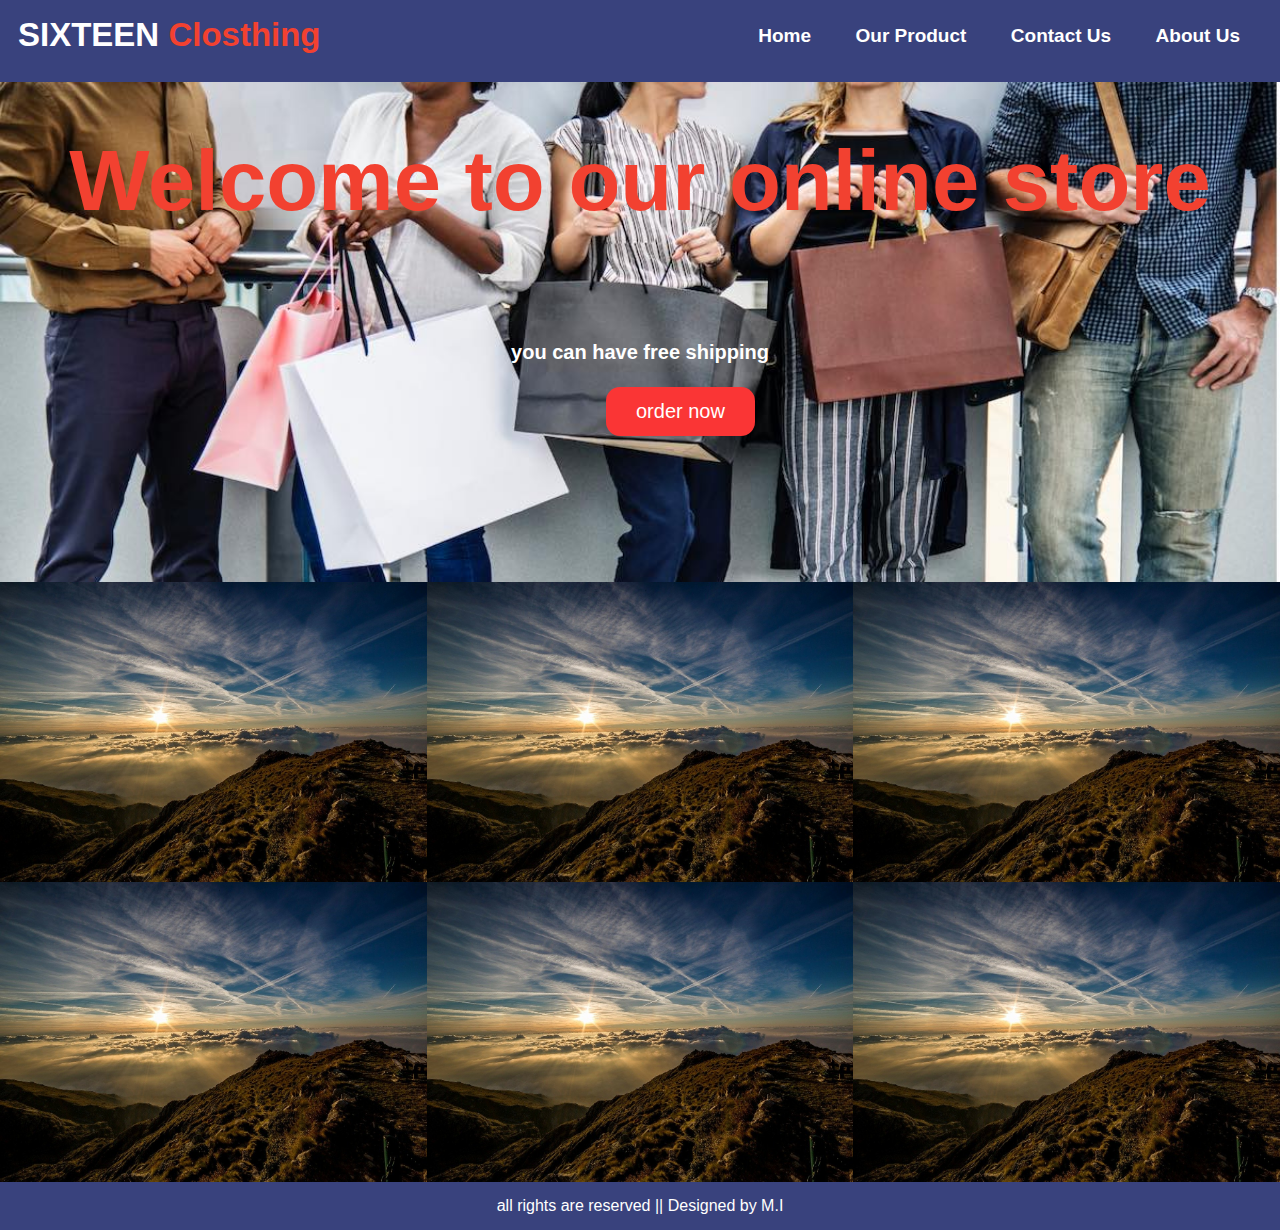
<file: index.html>
<!DOCTYPE html>
<html lang="en" dir="ltr">
  <head>
    <meta charset="utf-8">
    <title></title>
    <link rel="stylesheet" href="style.css">
  </head>
  <body>

<!--NAVBAR--->
    <nav class="navbar">
      <div class="logo">
        SIXTEEN <span>Closthing</span>
      </div>
      <div class="info">
        <ul>
          <li><a href="six.html">Home</a></li>
          <li><a href="our product.html">Our Product</a></li>
          <li><a href="contact.html">Contact Us</a></li>
          <li><a href="about us.html">About Us</a></li>
        </ul>
      </div>
    </nav>

    <div class="clear"></div>

    <!-----background--->
    

    <div class="show">
        <div class="info">
          <h1>Welcome to our online store</h1>
          <p>you can have free shipping</p>
          <button>order now</button>
        </div>
    </div>

<!---imgs---->

<div class="pic">
    <div class="img">
      <img src="dawn.jpg" alt="mountain">
    </div>
    <div class="img">
      <img src="dawn.jpg" alt="mountain">
    </div>
    <div class="img">
      <img src="dawn.jpg" alt="mountain">
    </div>
    <div class="img">
      <img src="dawn.jpg" alt="mountain">
    </div>
    <div class="img">
      <img src="dawn.jpg" alt="mountain">
    </div>
    <div class="img">
      <img src="dawn.jpg" alt="mountain">
    </div>
</div>


<!---footer--->
<footer>
all rights are reserved || Designed by M.I
</footer>


  </body>
</html>
</file>
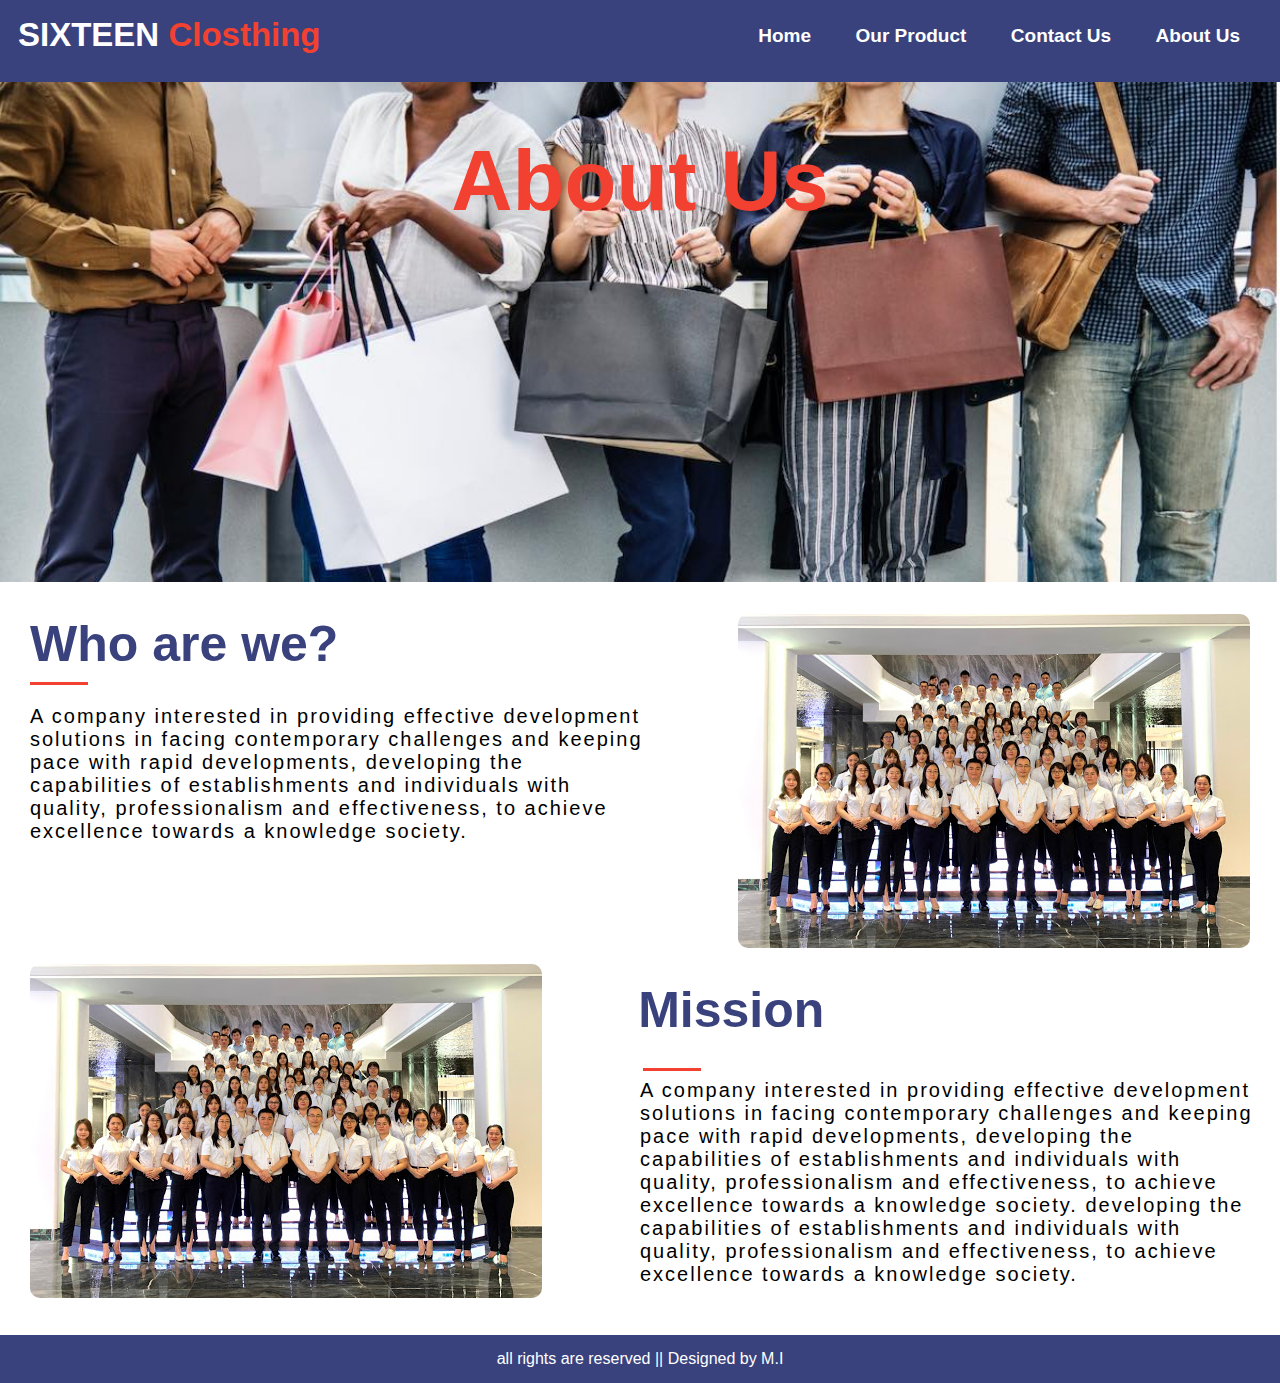
<file: about us.html>
<!DOCTYPE html>
<html lang="en" dir="ltr">
  <head>
    <meta charset="utf-8">
    <title></title>
    <link rel="stylesheet" href="style.css">
  </head>
  <body>

<!--NAVBAR--->
    <nav class="navbar">
      <div class="logo">
        SIXTEEN <span>Closthing</span>
      </div>
      <div class="info">
        <ul>
          <li><a href="six.html">Home</a></li>
          <li><a href="our product.html">Our Product</a></li>
          <li><a href="contact.html">Contact Us</a></li>
          <li><a href="about us.html">About Us</a></li>
        </ul>
      </div>
    </nav>

    <div class="clear"></div>

    <!-----background--->

    <div class="show">
        <div class="info">
          <h1>About Us</h1>
        </div>

        <div class="clear"></div>
    </div>

<!---about us---->

<div class="about">

      <h1>Who are we?</h1>
      <div class="spreator"></div>

            <div class="text">

              <p> A company interested in providing effective development solutions
                in facing contemporary challenges and keeping pace with rapid
                developments, developing the capabilities of establishments and
                individuals with quality, professionalism and effectiveness,
                to achieve excellence towards a knowledge society.</p>
            </div>



            <div class="pic">

               <img src="unnamed.jpg" alt="team">
            </div>
</div>

                      <!--mission-->
<div class="about2">

      <h1>Mission</h1>
      <div class="spreator"></div>

            <div class="text">

              <p> A company interested in providing effective development solutions
                in facing contemporary challenges and keeping pace with rapid
                developments, developing the capabilities of establishments and
                individuals with quality, professionalism and effectiveness,
                to achieve excellence towards a knowledge society.
                developing the capabilities of establishments and
               individuals with quality, professionalism and effectiveness,
               to achieve excellence towards a knowledge society.</p>
            </div>



            <div class="pic">

               <img src="unnamed.jpg" alt="team">
            </div>
</div>



<!---footer--->
<footer>
all rights are reserved || Designed by M.I
</footer>


  </body>
</html>
</file>
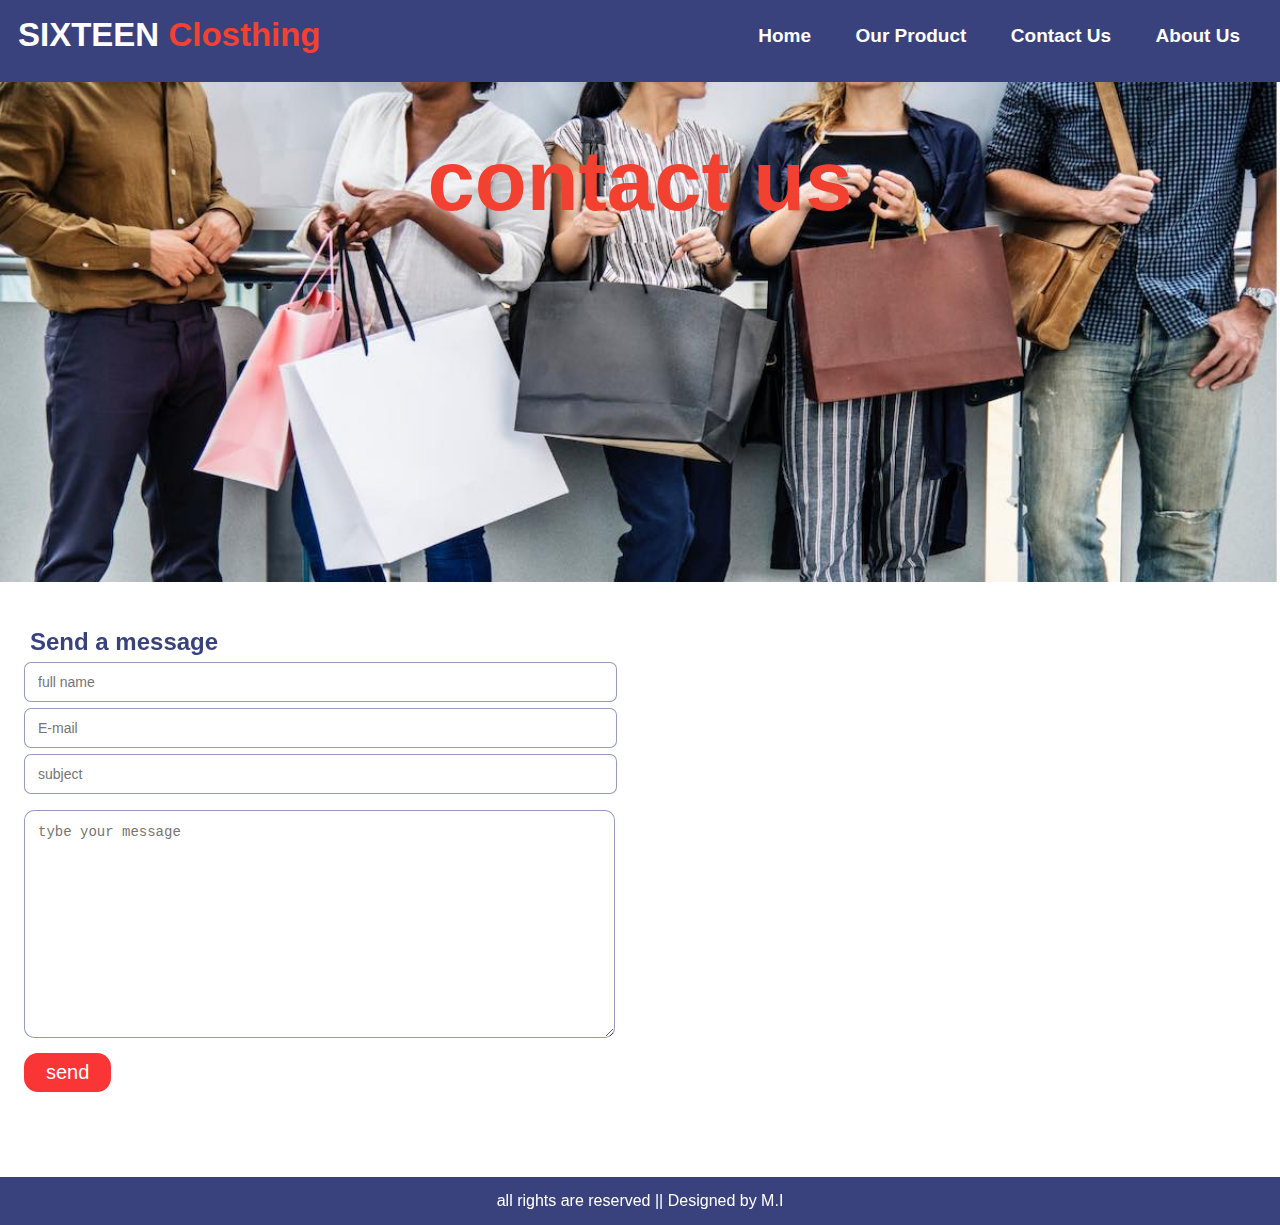
<file: contact.html>
<!DOCTYPE html>
<html lang="en" dir="ltr">
  <head>
    <meta charset="utf-8">
    <title></title>
    <link rel="stylesheet" href="style.css">
  </head>
  <body>

<!--NAVBAR--->
    <nav class="navbar">
      <div class="logo">
        SIXTEEN <span>Closthing</span>
      </div>
      <div class="info">
        <ul>
          <li><a href="six.html">Home</a></li>
          <li><a href="our product.html">Our Product</a></li>
          <li><a href="contact.html">Contact Us</a></li>
          <li><a href="about us.html">About Us</a></li>
        </ul>
      </div>
    </nav>

    <div class="clear"></div>

    <!-----background--->

    <div class="show">
        <div class="info">
          <h1>contact us</h1>
        </div>
        <div class="clear"></div>
    </div>


<!----contact---->

<div class="contact">
  <h2>Send a message</h2>
      <div class="data">
          <form>
            <input type="text" name="name" placeholder="full name">
            <input type="text" name="E-mail" placeholder="E-mail">
            <input type="text" name="subject" placeholder="subject">
            <textarea placeholder="tybe your message"name="message" rows="8" cols="80"></textarea>
          </form>

          <button>send</button>
      </div>
  <div class="map">

<iframe width="630" height="400" frameborder="0" scrolling="no" marginheight="0" marginwidth="0" src="https://maps.google.com/maps?width=100%25&amp;height=600&amp;hl=en&amp;q=1%20Grafton%20Street,%20Dublin,%20Ireland+(My%20Business%20Name)&amp;t=&amp;z=14&amp;ie=UTF8&amp;iwloc=B&amp;output=embed"></iframe>

  </div>
  <div class="clear"></div>
</div>


<!---footer--->
<footer>
all rights are reserved || Designed by M.I
</footer>

</body>
</html>
</file>
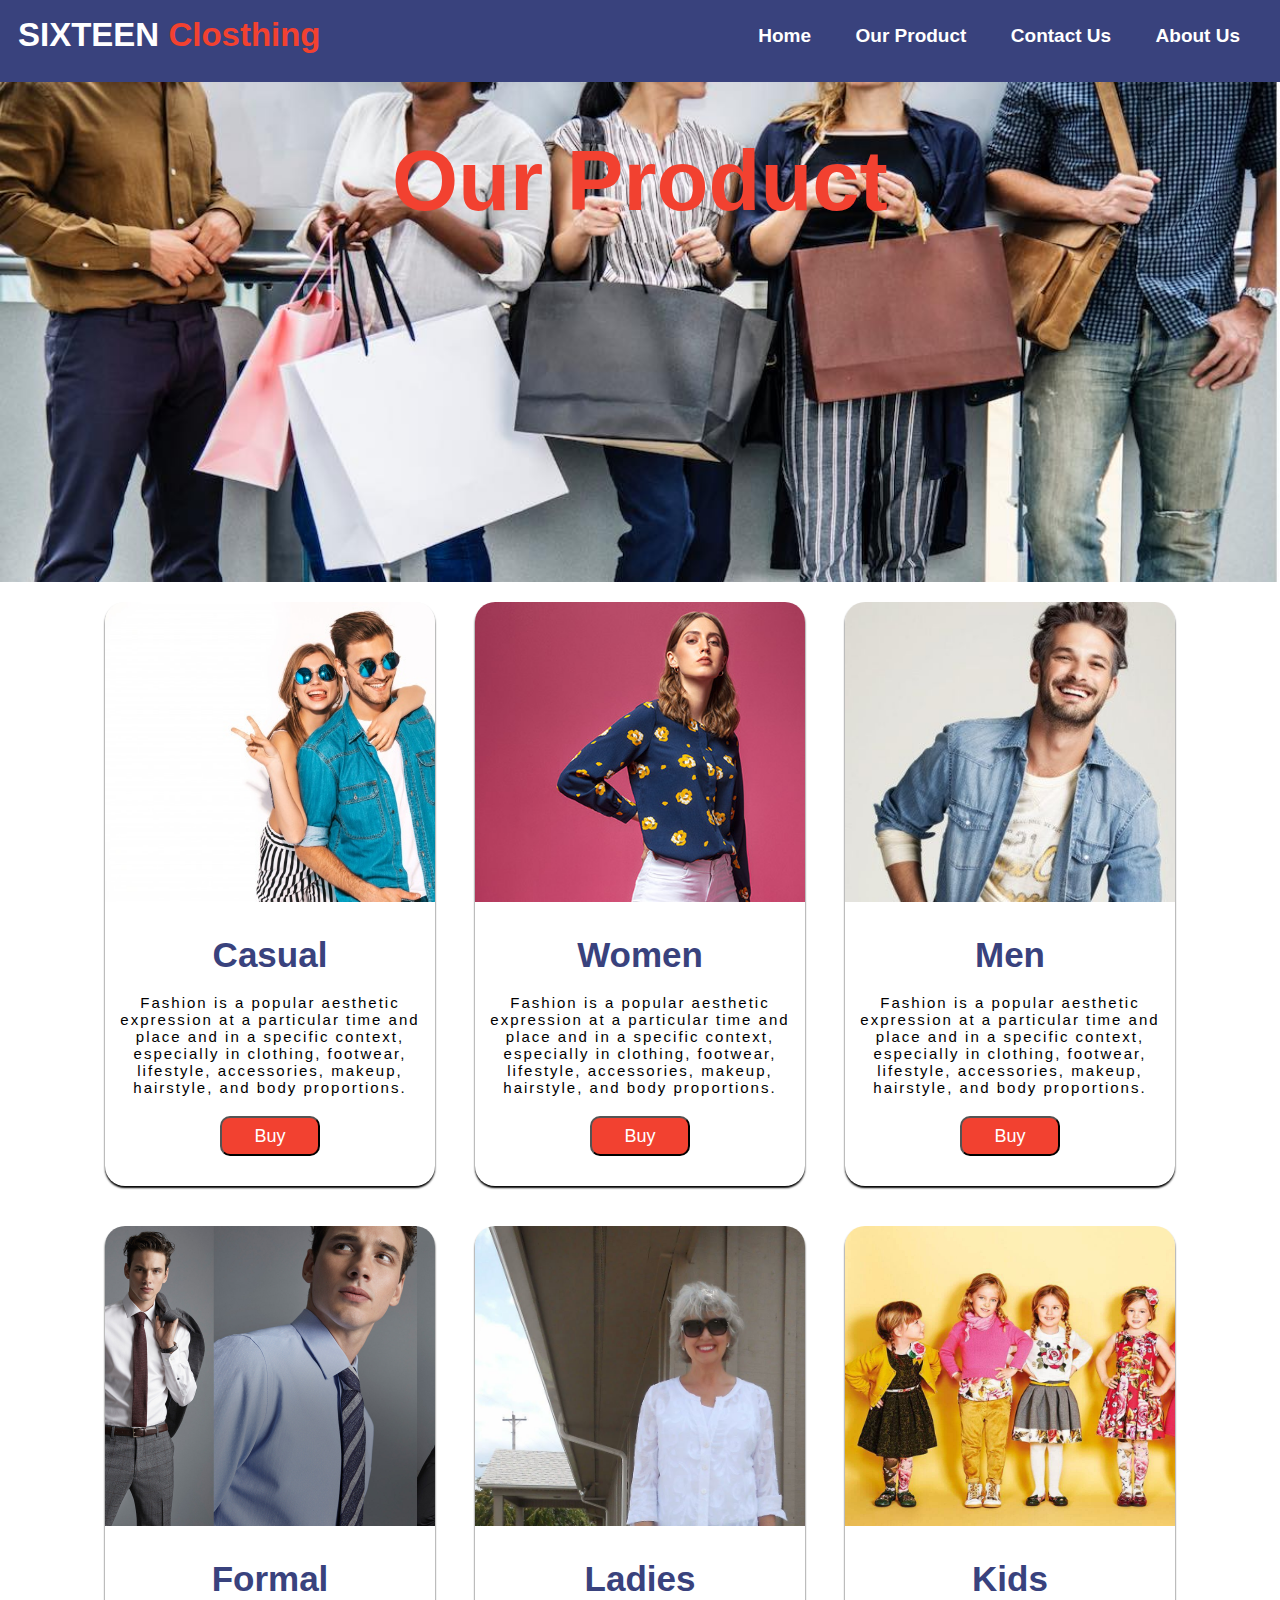
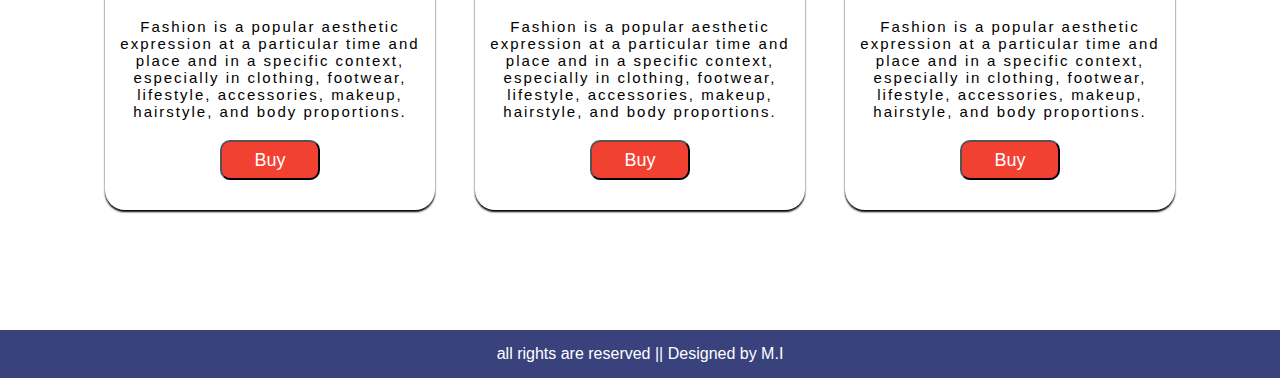
<file: our product.html>
<!DOCTYPE html>
<html lang="en" dir="ltr">
  <head>
    <meta charset="utf-8">
    <title></title>
    <link rel="stylesheet" href="style.css">
  </head>
  <body>

<!--NAVBAR--->
    <nav class="navbar">
      <div class="logo">
        SIXTEEN <span>Closthing</span>
      </div>
      <div class="info">
        <ul>
          <li><a href="six.html">Home</a></li>
          <li><a href="our product.html">Our Product</a></li>
          <li><a href="contact.html">Contact Us</a></li>
          <li><a href="about us.html">About Us</a></li>
        </ul>
      </div>
    </nav>

    <div class="clear"></div>

    <!-----background--->

    <div class="show">
        <div class="info">
          <h1>Our Product</h1>
        </div>
        <div class="clear"></div>
    </div>


<!----our product---->

<div class="container">
    <div class="product">
      <img src="img/couples.jpg" alt="product1">
      <h2>Casual</h2>
      <p>Fashion is a popular aesthetic expression at a particular time and place and in a specific context, especially in clothing, footwear, lifestyle, accessories, makeup, hairstyle, and body proportions.</p>
      <button class="btn"><a href="#">Buy</a> </button>
    </div>

    <div class="product">
      <img src="img/girl.jpg" alt="product1">
      <h2>Women</h2>
      <p>Fashion is a popular aesthetic expression at a particular time and place and in a specific context, especially in clothing, footwear, lifestyle, accessories, makeup, hairstyle, and body proportions.</p>
      <button class="btn"><a href="#">Buy</a> </button>
    </div>

    <div class="product">
      <img src="img/man.jpg" alt="product1">
      <h2>Men</h2>
      <p>Fashion is a popular aesthetic expression at a particular time and place and in a specific context, especially in clothing, footwear, lifestyle, accessories, makeup, hairstyle, and body proportions.</p>
      <button class="btn"><a href="#">Buy</a> </button>
    </div>

    <div class="product">
      <img src="img/simons.jpeg" alt="product1">
      <h2>Formal</h2>
      <p>Fashion is a popular aesthetic expression at a particular time and place and in a specific context, especially in clothing, footwear, lifestyle, accessories, makeup, hairstyle, and body proportions.</p>
      <button class="btn"><a href="#">Buy</a> </button>
    </div>

    <div class="product">
      <img src="img/old.jpg" alt="product1">
      <h2>Ladies</h2>
      <p>Fashion is a popular aesthetic expression at a particular time and place and in a specific context, especially in clothing, footwear, lifestyle, accessories, makeup, hairstyle, and body proportions.</p>
      <button class="btn"><a href="#">Buy</a> </button>
    </div>

    <div class="product">
      <img src="img/kids.jpeg" alt="product1">
      <h2>Kids</h2>
      <p>Fashion is a popular aesthetic expression at a particular time and place and in a specific context, especially in clothing, footwear, lifestyle, accessories, makeup, hairstyle, and body proportions.</p>
      <button class="btn"><a href="#">Buy</a> </button>
    </div>




</div>



<!---footer--->
<footer>
all rights are reserved || Designed by M.I
</footer>

</body>
</html>
</file>
<file: style.css>
body{
  margin: 0;
  padding: 0;
  font-family: sans-serif;
  /*height: 1232px;*/
}

.clear{
  clear: both;
}
/*navbar*/
.navbar{
  background-color: #39427d;
  color: white;
  height: 82px;
  margin: 0;
  padding: 0;
}

.navbar .logo {
  float:left;
  font-size: 33px;
  margin-left: 18px;
  line-height: 69px;
  font-weight: 700;
}

.navbar .info {
  float: right;
}

.navbar .info ul{
list-style: none;
line-height: 40px;
}

.navbar .info ul li{
  display: inline-block;
}

.navbar .info ul li a {
  text-decoration: none;
  font-size: 19px;
  color: white;
  margin-right: 40px;
  font-weight:600;
}

.navbar .logo span{
  color: #F24130;
}

/**background**/

.show{
  background-image: url('online.jpg');
  height: 500px;
  width: 100%;
  background-size: cover;
  margin-top: -57px;
  padding: 0;
}

.show .info h1{
  text-align: center;
  padding: 50px 0px;
  font-size: 85px;
  font-weight: 700;
  color: #F24130;

}


.show .info p {
  color:white;
  font-size: 20px;
  font-weight: 600;
  /*letter-spacing: 3px;*/
  line-height: 30px;
  text-align: center;
}


.show .info button{
  background-color:#fa3535;
  color: #fff;
  border: 0;
  padding: 13px 30px;
  font-size: 20px;
  border-radius: 14px;
  margin-left: 606px

}

/*imgs*/
.pic{
  width: 100%
}

.pic .img img{
  width: 33.333%;
  height: 300px;
  float: left;
}



/*footer*/
footer{
  background-color: #39427d;
width: 100%;
/*height: 200px;*/
text-align: center;
line-height: 3;
color: white;
margin-top: 100px;
}


/*contact*/
.contact{
  width: 100%;
  line-height: 40px;
  margin-top: 40px;
}

.contact .data {
  width: 50%;
margin-left: 10px;
float: left;
height: 400px;
/*background-color: bisque;*/
}

.contact .map{
  float: right;

}


.contact .data form input {
  width: 90%;
      padding-left: 13px;
      height: 36px;
      margin-left: 14px;
      border-radius: 7px;
      border: 1px solid #39427d87;
      margin-bottom: 6px;
      font-size: 14px;
}

.contact .data form textarea {
  height: 200px;
  width:88%;
  margin-left: 14px;
  border-radius: 10px;
  border: 1px solid #39427d87;
  padding: 13px;
  font-size: 14px;
  margin-top: 10px;
}

.contact .data button{
  background-color: #fa3535;
      color: #fff;
      border: 0;
      padding: 8px 22px;
      font-size: 20px;
      border-radius: 14px;
      margin-left: 14px;
}

.contact h2 {
  color: #39427d;
  margin-left: 30px;
  margin-bottom: 0;
}

.contact .map {
  float: left;
/*width: 630px;
margin-top: -30px*/
}


/*our product*/
.container{
  width: 100%;
  height: auto;
  max-width: 1200px;
  display: flex;
  flex-wrap: wrap;
  justify-content: center;
  margin: auto;
}

.container .product {
  width: 330px;
  height: auto;
  border-radius: 20px;
  overflow: hidden;
  box-shadow: 0 2px 2px;
  margin: 20px;
  text-align: center;
  transition: all .23s;
}

.container .product img {
  height: 300px;
width: 420px;
object-fit: cover;
    object-position: top;
}

.container .product p {
  margin: -10px 15px;
font-size: 15px;
letter-spacing: 2px;
}

.container .product h2{
  font-size: 35px;
color: #39427d;
}

.container .product button{
  width: 100px;
height: 40px;
background-color: #f24130;
border-bottom: -42px;
margin: 30px;
border-radius: 10px;
}

.container .product button a {
  text-decoration: none;
    font-size: 18px;
    color: white;
}

.container .product:hover{
  transform: translate(-15px);
  box-shadow: 0 15px 15px;
}

/*about us*/

                    /*who are we*/
 .about {
   width: 100%;
 margin-top: 20px;
 /*background-color: blue;*/
 height: 300px;
 }

 .about .text {
   float: left;
   width: 50%;
 }
.about .pic {
  float: right;
  width: 50%;
}

.about h1 {
  font-size: 50px;
    font-weight: 900;
    color: #39427d;
    margin-left: 30px;
}

.about .spreator {
  border-bottom: 1px solid #f24130;
border-bottom-width: 3px;
width: 58px;
margin-left: 30px;
margin-top: -25px;
}

.about .text p {
  font-size: 20px;
  margin-left: 30px;
  letter-spacing: 2px;
  width: 96%;
}

.about .pic img{
  border-radius: 10px;
      float: right;
      margin-top: -71px;
      margin-right: 30px;
}

                /*mission*/

.about2 {
  width: 100%;
margin-top: 20px;
/*background-color: blue;*/
height: 300px;
}

.about2 .text {
  float: right;
  width: 50%;
}
.about2 .pic {
 float: left;
 width: 50%;
}

.about2 h1 {
 font-size: 50px;
   font-weight: 900;
   color: #39427d;
   float:right;
   width: 51%;
   margin-right: -11px;

}

.about2 .spreator {
 border-bottom: 1px solid #f24130;
border-bottom-width: 3px;
width: 58px;
margin-top: 120px;
float: right;
margin-right: -63px;

}

.about2 .text p {
 font-size: 20px;
 margin-right: 30px;
 letter-spacing: 2px;
 width: 96%;
 margin-top: 6px;
}

.about2 .pic img{
 border-radius: 10px;
     float: left;
     margin-top: -109px;
     margin-left: 30px;
}
</file>
